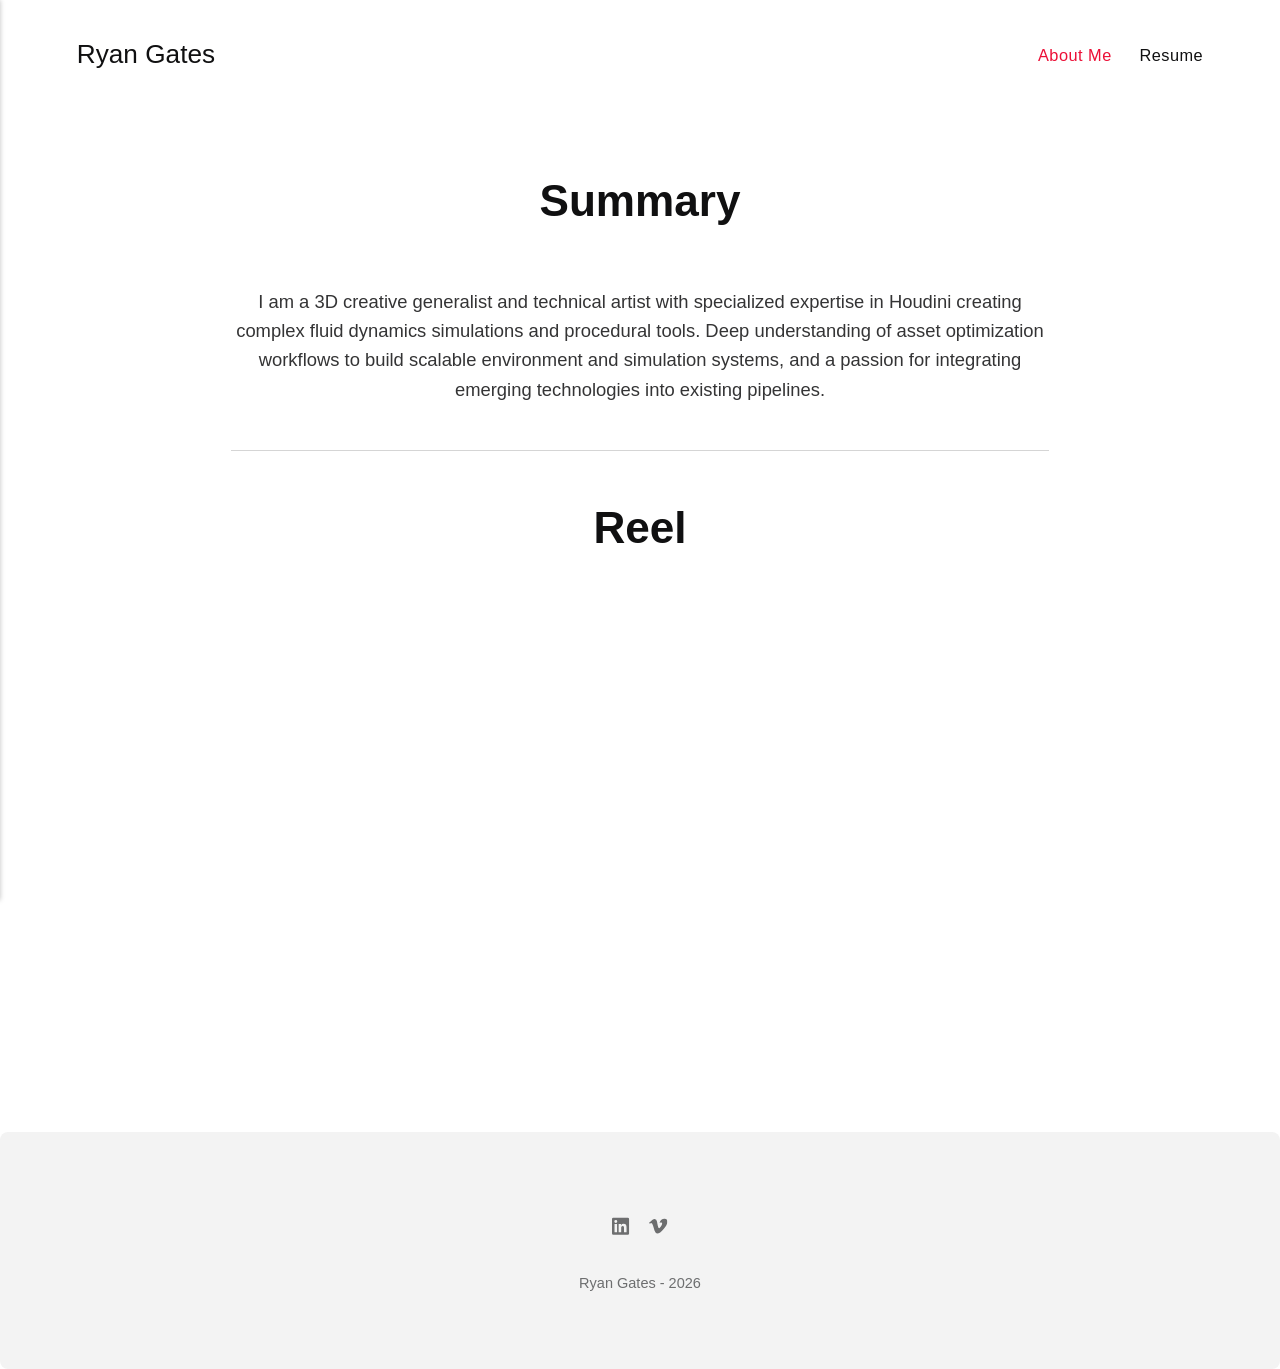
<file: index.html>
<!DOCTYPE html><html lang="en-gb"><head><meta charset="utf-8"><meta http-equiv="X-UA-Compatible" content="IE=edge"><meta name="viewport" content="width=device-width,initial-scale=1"><title>Summary - Ryan Gates</title><meta name="description" content="I am a 3D creative generalist and technical artist with specialized expertise in Houdini creating complex fluid dynamics simulations and&amp;hellip;"><meta name="generator" content="Publii Open-Source CMS for Static Site"><link rel="canonical" href="./"><link rel="stylesheet" href="./assets/css/style.css?v&#x3D;12a7b5b56283baac2e665ac5b97cb96e"><script type="application/ld+json">{"@context":"http://schema.org","@type":"Article","mainEntityOfPage":{"@type":"WebPage","@id":"./"},"headline":"Summary","datePublished":"2026-10-06T18:44-07:00","dateModified":"2026-10-07T21:37-07:00","description":"I am a 3D creative generalist and technical artist with specialized expertise in Houdini creating complex fluid dynamics simulations and&hellip;","author":{"@type":"Person","name":"Ryan Gates","url":"./authors/ryan-gates/"},"publisher":{"@type":"Organization","name":"Ryan Gates"}}</script><noscript><style>img[loading] {
                    opacity: 1;
                }</style></noscript></head><body class="page-template"><header class="header" id="js-header"><a href="./" class="logo">Ryan Gates</a><nav class="navbar js-navbar"><button class="navbar__toggle js-toggle" aria-label="Menu"><span class="navbar__toggle-box"><span class="navbar__toggle-inner">Menu</span></span></button><ul class="navbar__menu"><li class="active"><a href="./" target="_self">About Me</a></li><li><a href="./resume/" target="_self">Resume</a></li></ul></nav></header><main class="page"><div class="wrapper"><article class="content"><header class="content__header"><h1 class="content__title">Summary</h1></header><div class="content__inner"><div class="content__entry"><p class="align-center">I am a 3D creative generalist and technical artist with specialized expertise in Houdini creating complex fluid dynamics simulations and procedural tools. Deep understanding of asset optimization workflows to build scalable environment and simulation systems, and a passion for integrating emerging technologies into existing pipelines.</p><hr class="separator separator--long-line"><h1 id="reel" class="align-center">Reel</h1><div><div class="post__iframe"><iframe loading="lazy" src="https://player.vimeo.com/video/1152384455?title=0&amp;byline=0&amp;portrait=0&amp;badge=0&amp;autopause=0&amp;player_id=0&amp;app_id=58479" width="3840" height="2160" frameborder="0" allow="autoplay; fullscreen; picture-in-picture; clipboard-write; encrypted-media; web-share" referrerpolicy="strict-origin-when-cross-origin" title="Houdini FX Demo Reel - RYAN GATES"></iframe></div></div><p></p></div></div></article></div></main><footer class="footer"><div class="footer__social"><a href="https://www.linkedin.com/in/iamryangates/" aria-label="LinkedIn" class="linkedin"><svg><use xlink:href="./assets/svg/svg-map.svg#linkedin"/></svg> </a><a href="https://vimeo.com/ryangatesfx" aria-label="Vimeo" class="vimeo"><svg><use xlink:href="./assets/svg/svg-map.svg#vimeo"/></svg></a></div><div class="footer__copyright">Ryan Gates - 2026</div></footer><script>window.publiiThemeMenuConfig = {    
      mobileMenuMode: 'sidebar',
      animationSpeed: 300,
      submenuWidth: 'auto',
      doubleClickTime: 500,
      mobileMenuExpandableSubmenus: true, 
      relatedContainerForOverlayMenuSelector: '.navbar',
   };</script><script defer="defer" src="./assets/js/scripts.min.js?v&#x3D;1b09dc64eb6086ddc9720890661ff038"></script><script>var images = document.querySelectorAll('img[loading]');

      for (var i = 0; i < images.length; i++) {
         if (images[i].complete) {
               images[i].classList.add('is-loaded');
         } else {
               images[i].addEventListener('load', function () {
                  this.classList.add('is-loaded');
               }, false);
         }
      }</script></body></html>
</file>
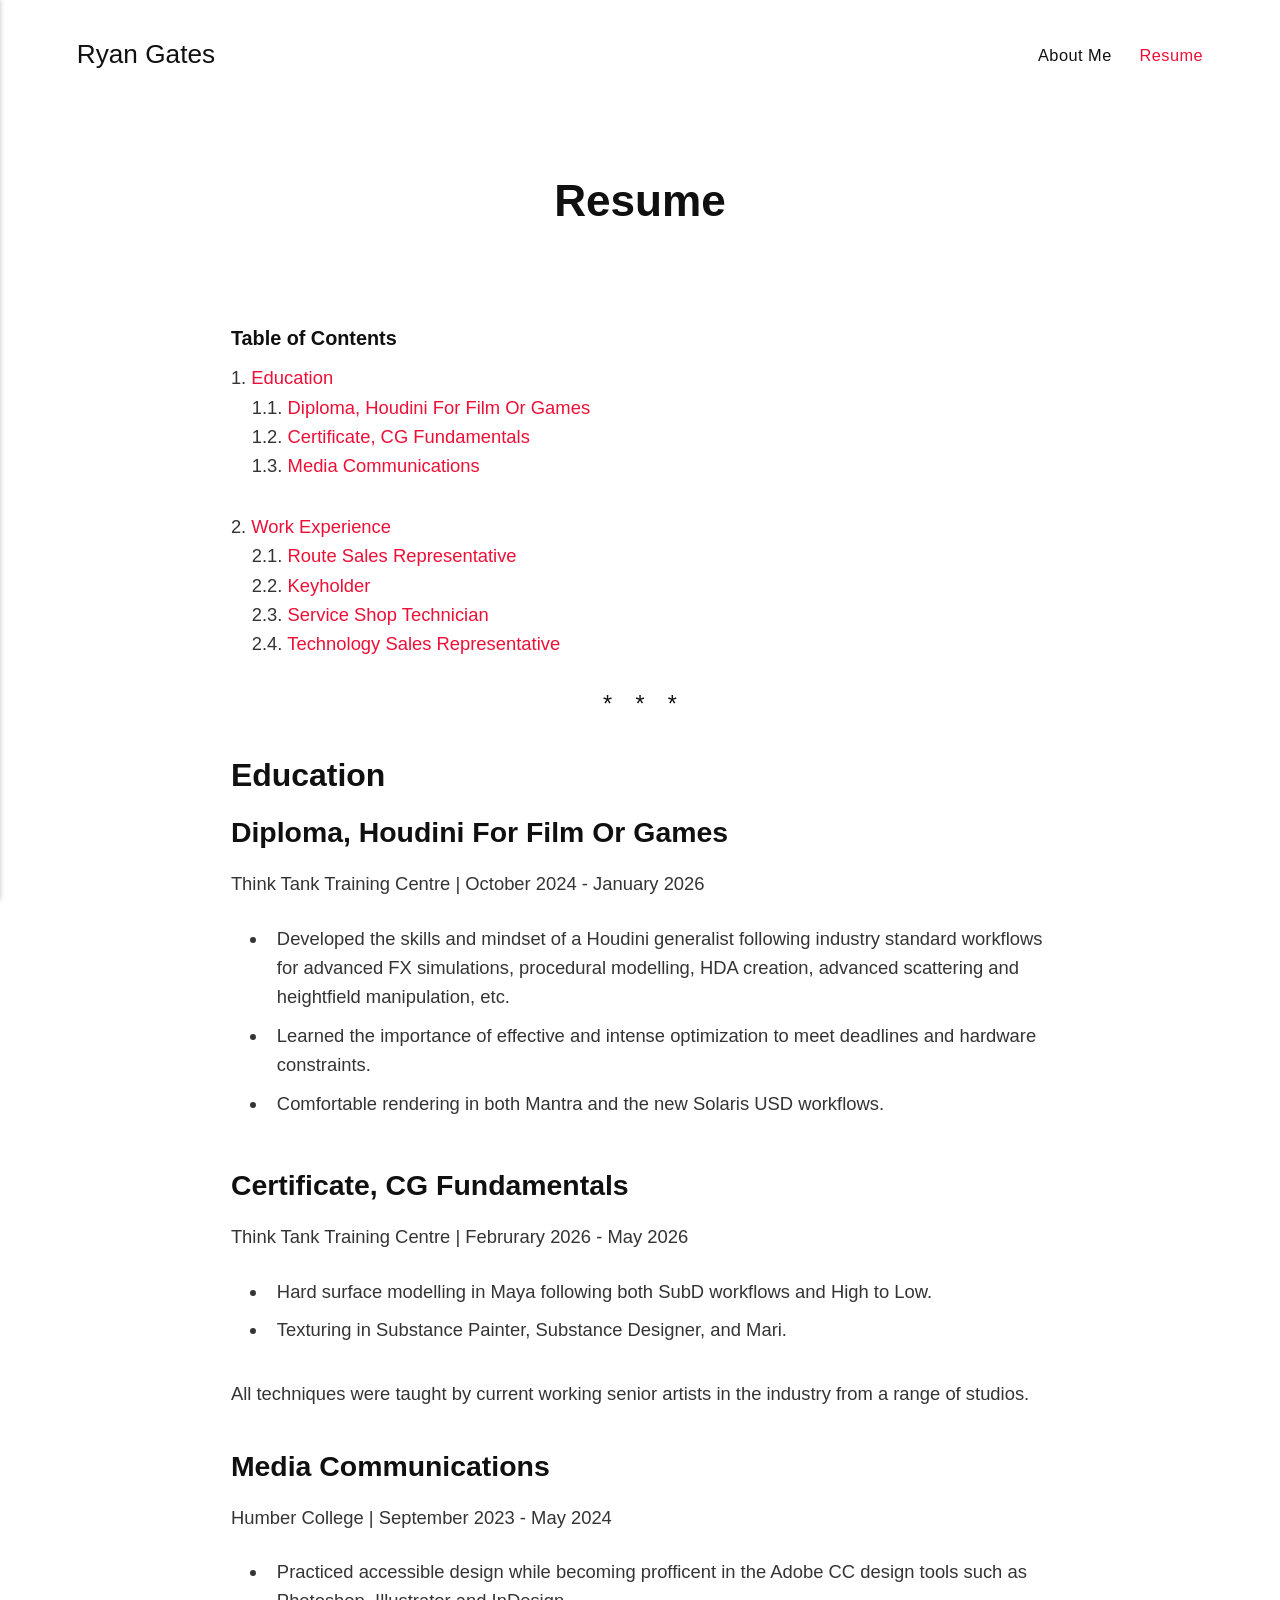
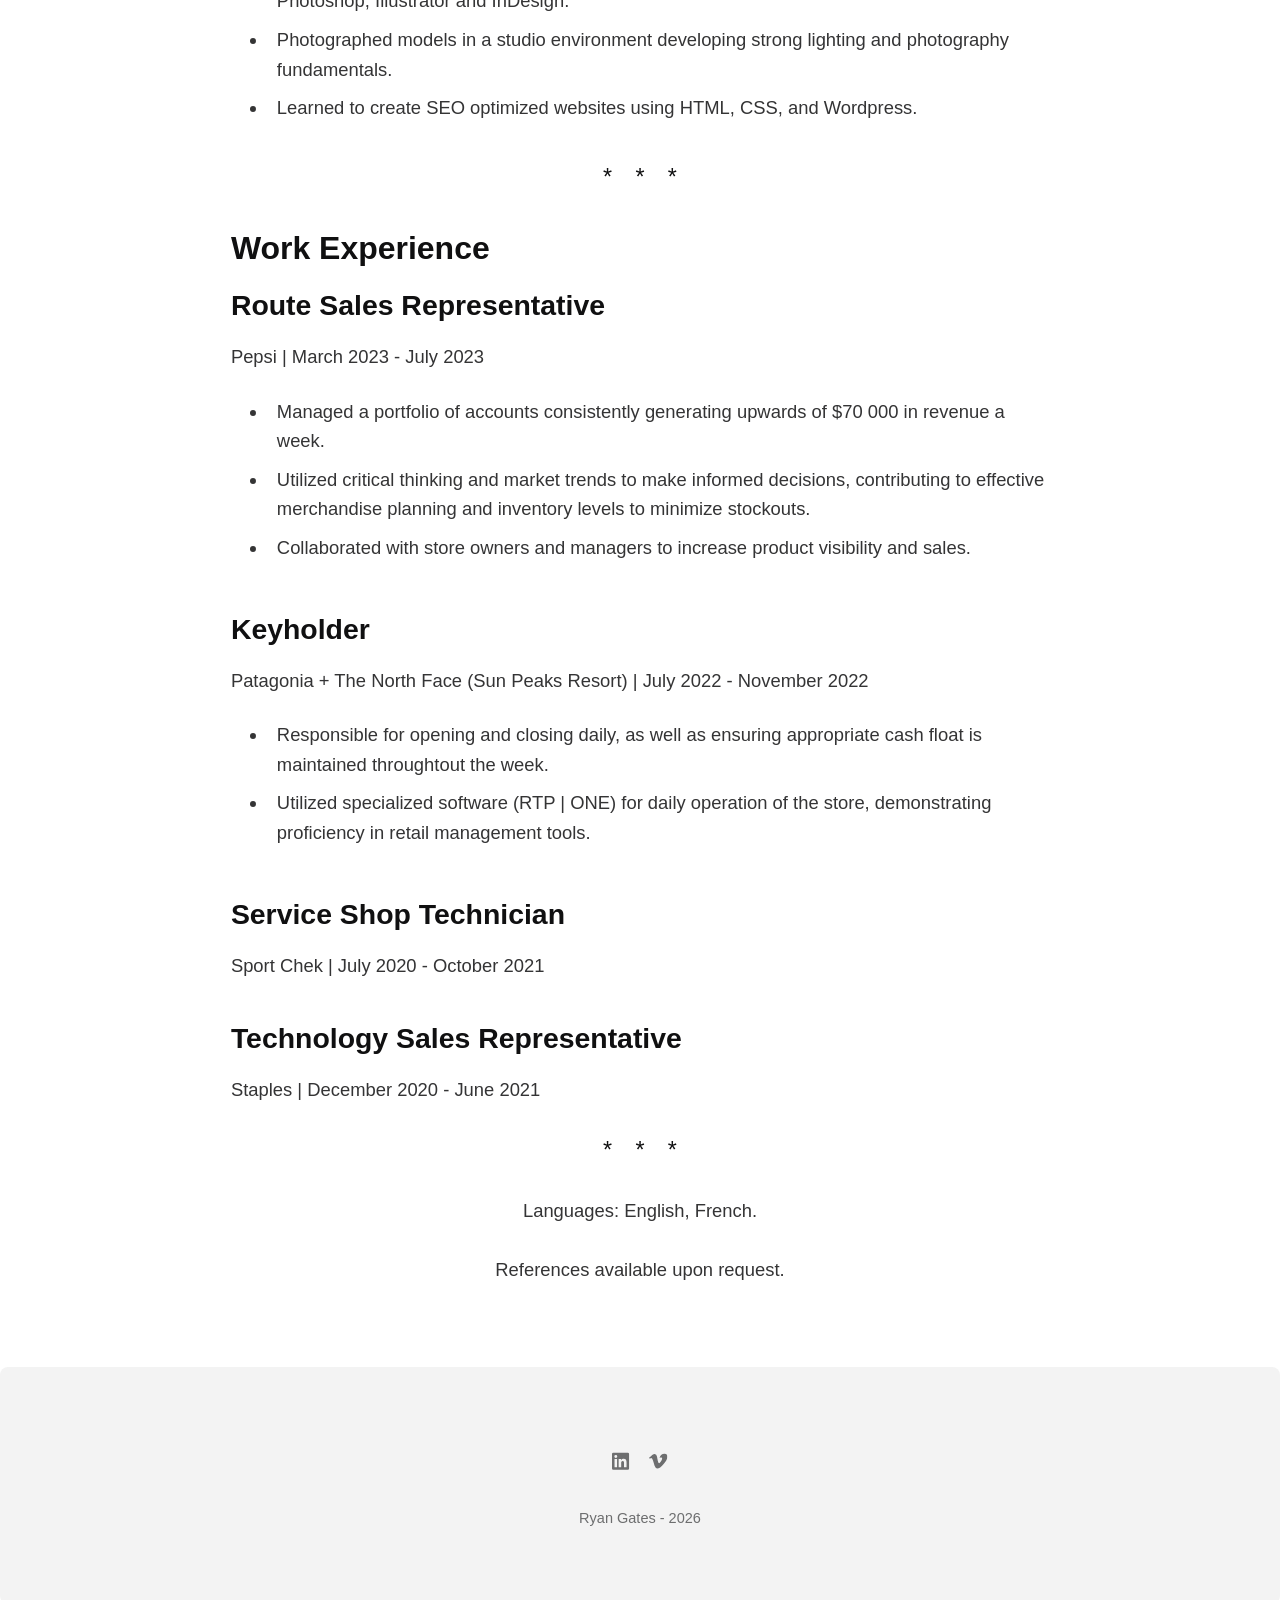
<file: resume/index.html>
<!DOCTYPE html><html lang="en-gb"><head><meta charset="utf-8"><meta http-equiv="X-UA-Compatible" content="IE=edge"><meta name="viewport" content="width=device-width,initial-scale=1"><title>Resume - Ryan Gates</title><meta name="description" content="Education Diploma, Houdini For Film Or Games Think Tank Training Centre | October 2024 - January 2026 Developed the skills&amp;hellip;"><meta name="generator" content="Publii Open-Source CMS for Static Site"><link rel="canonical" href="./../resume/"><link rel="stylesheet" href="./../assets/css/style.css?v&#x3D;12a7b5b56283baac2e665ac5b97cb96e"><script type="application/ld+json">{"@context":"http://schema.org","@type":"Article","mainEntityOfPage":{"@type":"WebPage","@id":"./../resume/"},"headline":"Resume","datePublished":"2026-10-06T18:44-07:00","dateModified":"2026-10-07T21:44-07:00","description":"Education Diploma, Houdini For Film Or Games Think Tank Training Centre | October 2024 - January 2026 Developed the skills&hellip;","author":{"@type":"Person","name":"Ryan Gates","url":"./../authors/ryan-gates/"},"publisher":{"@type":"Organization","name":"Ryan Gates"}}</script><noscript><style>img[loading] {
                    opacity: 1;
                }</style></noscript></head><body class="page-template"><header class="header" id="js-header"><a href="./../" class="logo">Ryan Gates</a><nav class="navbar js-navbar"><button class="navbar__toggle js-toggle" aria-label="Menu"><span class="navbar__toggle-box"><span class="navbar__toggle-inner">Menu</span></span></button><ul class="navbar__menu"><li><a href="./../" target="_self">About Me</a></li><li class="active"><a href="./../resume/" target="_self">Resume</a></li></ul></nav></header><main class="page"><div class="wrapper"><article class="content"><header class="content__header"><h1 class="content__title">Resume</h1></header><div class="content__inner"><div class="content__entry"><div class="post__toc"><h3>Table of Contents</h3><ul><li><a href="#mcetoc_1k4a83njqfo">Education</a><ul><li><a href="#mcetoc_1k4a83njqfq">Diploma, Houdini For Film Or Games</a></li><li><a href="#mcetoc_1k4a83njqfs">Certificate, CG Fundamentals</a></li><li><a href="#mcetoc_1k4a83njqfv">Media Communications</a></li></ul></li><li><a href="#mcetoc_1k4a83njqg1">Work Experience</a><ul><li><a href="#mcetoc_1k4a83njqg3">Route Sales Representative</a></li><li><a href="#mcetoc_1k4a83njqg6">Keyholder</a></li><li><a href="#mcetoc_1k4a83njqg9">Service Shop Technician</a></li><li><a href="#mcetoc_1k4a83njqgc">Technology Sales Representative</a></li></ul></li></ul></div><hr><h2 id="mcetoc_1k4a83njqfo" dir="ltr">Education</h2><h3 id="mcetoc_1k4a83njqfq" class="Lexical__h4" dir="ltr">Diploma, Houdini For Film Or Games</h3><address id="mcetoc_1k4a83njqfr" class="Lexical__h5" dir="ltr">Think Tank Training Centre | October 2024 - January 2026</address><ul class="Lexical__ul Lexical__ul--depth-1"><li class="Lexical__listItem" dir="ltr" value="1">Developed the skills and mindset of a Houdini generalist following industry standard workflows for advanced FX simulations, procedural modelling, HDA creation, advanced scattering and heightfield manipulation, etc.</li><li class="Lexical__listItem" dir="ltr" value="2">Learned the importance of effective and intense optimization to meet deadlines and hardware constraints.</li><li class="Lexical__listItem" dir="ltr" value="3">Comfortable rendering in both Mantra and the new Solaris USD workflows.</li></ul><h3 id="mcetoc_1k4a83njqfs" class="Lexical__h4" dir="ltr">Certificate, CG Fundamentals</h3><address id="mcetoc_1k4a83njqft" class="Lexical__h5" dir="ltr">Think Tank Training Centre | Februrary 2026 - May 2026</address><ul class="Lexical__ul Lexical__ul--depth-1"><li class="Lexical__listItem" dir="ltr" value="1">Hard surface modelling in Maya following both SubD workflows and High to Low.</li><li class="Lexical__listItem" dir="ltr" value="2">Texturing in Substance Painter, Substance Designer, and Mari.</li></ul><p class="Lexical__paragraph" dir="ltr">All techniques were taught by current working senior artists in the industry from a range of studios.</p><h3 id="mcetoc_1k4a83njqfv" class="Lexical__h4" dir="ltr">Media Communications</h3><address id="mcetoc_1k4a83njqg0" class="Lexical__h5" dir="ltr">Humber College | September 2023 - May 2024</address><ul class="Lexical__ul Lexical__ul--depth-1"><li class="Lexical__listItem" dir="ltr" value="1">Practiced accessible design while becoming profficent in the Adobe CC design tools such as Photoshop, Illustrator and InDesign.</li><li class="Lexical__listItem" dir="ltr" value="2">Photographed models in a studio environment developing strong lighting and photography fundamentals.</li><li class="Lexical__listItem" dir="ltr" value="3">Learned to create SEO optimized websites using HTML, CSS, and Wordpress.</li></ul><hr><h2 id="mcetoc_1k4a83njqg1" class="Lexical__h2" dir="ltr">Work Experience</h2><h3 id="mcetoc_1k4a83njqg3" class="Lexical__h4" dir="ltr">Route Sales Representative</h3><address id="mcetoc_1k4a83njqg4" class="Lexical__h5" dir="ltr">Pepsi | March 2023 - July 2023</address><ul class="Lexical__ul Lexical__ul--depth-1"><li class="Lexical__listItem" dir="ltr" value="1">Managed a portfolio of accounts consistently generating upwards of $70 000 in revenue a week.</li><li class="Lexical__listItem" dir="ltr" value="2">Utilized critical thinking and market trends to make informed decisions, contributing to effective merchandise planning and inventory levels to minimize stockouts.</li><li class="Lexical__listItem" dir="ltr" value="3">Collaborated with store owners and managers to increase product visibility and sales.</li></ul><h3 id="mcetoc_1k4a83njqg6" class="Lexical__h4" dir="ltr">Keyholder</h3><address id="mcetoc_1k4a83njqg7" class="Lexical__h4" dir="ltr">Patagonia + The North Face (Sun Peaks Resort) | July 2022 - November 2022</address><ul class="Lexical__ul Lexical__ul--depth-1"><li class="Lexical__listItem" dir="ltr" value="1">Responsible for opening and closing daily, as well as ensuring appropriate cash float is maintained throughtout the week.</li><li class="Lexical__listItem" dir="ltr" value="2">Utilized specialized software (RTP | ONE) for daily operation of the store, demonstrating proficiency in retail management tools.</li></ul><h3 id="mcetoc_1k4a83njqg9" class="Lexical__h4" dir="ltr">Service Shop Technician</h3><address id="mcetoc_1k4a83njqga" class="Lexical__h5" dir="ltr">Sport Chek | July 2020 - October 2021</address><h3 id="mcetoc_1k4a83njqgc" class="Lexical__h4" dir="ltr">Technology Sales Representative</h3><address id="mcetoc_1k4a83njqgd" class="Lexical__h5" dir="ltr">Staples | December 2020 - June 2021</address><hr><p class="align-center">Languages: English, French.<br><br>References available upon request.</p></div></div></article></div></main><footer class="footer"><div class="footer__social"><a href="https://www.linkedin.com/in/iamryangates/" aria-label="LinkedIn" class="linkedin"><svg><use xlink:href="./../assets/svg/svg-map.svg#linkedin"/></svg> </a><a href="https://vimeo.com/ryangatesfx" aria-label="Vimeo" class="vimeo"><svg><use xlink:href="./../assets/svg/svg-map.svg#vimeo"/></svg></a></div><div class="footer__copyright">Ryan Gates - 2026</div></footer><script>window.publiiThemeMenuConfig = {    
      mobileMenuMode: 'sidebar',
      animationSpeed: 300,
      submenuWidth: 'auto',
      doubleClickTime: 500,
      mobileMenuExpandableSubmenus: true, 
      relatedContainerForOverlayMenuSelector: '.navbar',
   };</script><script defer="defer" src="./../assets/js/scripts.min.js?v&#x3D;1b09dc64eb6086ddc9720890661ff038"></script><script>var images = document.querySelectorAll('img[loading]');

      for (var i = 0; i < images.length; i++) {
         if (images[i].complete) {
               images[i].classList.add('is-loaded');
         } else {
               images[i].addEventListener('load', function () {
                  this.classList.add('is-loaded');
               }, false);
         }
      }</script></body></html>
</file>
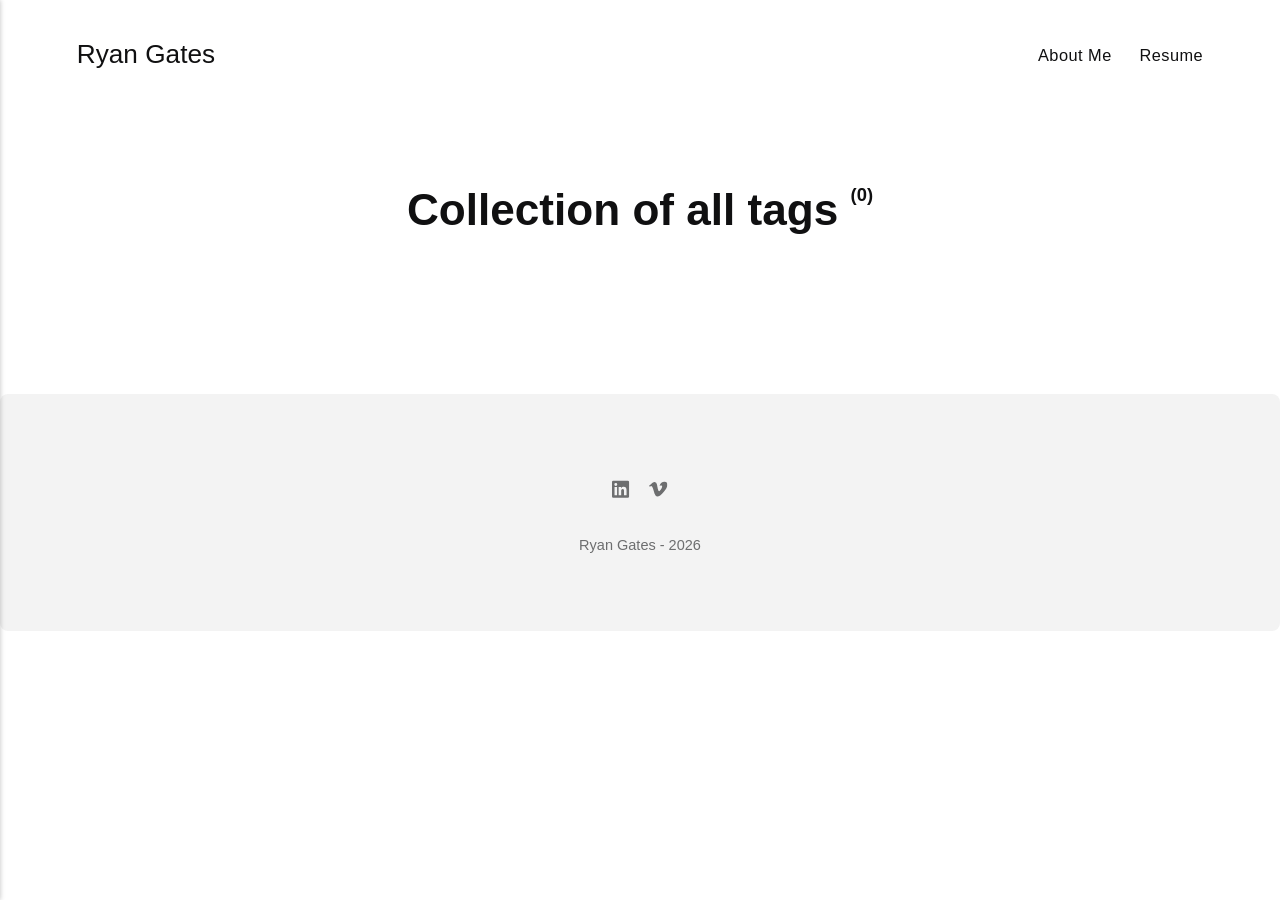
<file: tags/index.html>
<!DOCTYPE html><html lang="en-gb"><head><meta charset="utf-8"><meta http-equiv="X-UA-Compatible" content="IE=edge"><meta name="viewport" content="width=device-width,initial-scale=1"><title>All tags - Ryan Gates</title><meta name="robots" content="noindex, follow"><meta name="generator" content="Publii Open-Source CMS for Static Site"><link rel="stylesheet" href="./../assets/css/style.css?v&#x3D;12a7b5b56283baac2e665ac5b97cb96e"><script type="application/ld+json">{"@context":"http://schema.org","@type":"Organization","name":"Ryan Gates","url":"./../","sameAs":["https://www.linkedin.com/in/iamryangates/","https://vimeo.com/ryangatesfx"]}</script><noscript><style>img[loading] {
                    opacity: 1;
                }</style></noscript></head><body class="tags-template"><header class="header" id="js-header"><a href="./../" class="logo">Ryan Gates</a><nav class="navbar js-navbar"><button class="navbar__toggle js-toggle" aria-label="Menu"><span class="navbar__toggle-box"><span class="navbar__toggle-inner">Menu</span></span></button><ul class="navbar__menu"><li><a href="./../" target="_self">About Me</a></li><li><a href="./../resume/" target="_self">Resume</a></li></ul></nav></header><main class="page page--tags"><div class="wrapper"><div class="hero"><h1>Collection of all tags <sup>(0)</sup></h1></div><ul class="l-grid l-grid--3"></ul></div></main><footer class="footer"><div class="footer__social"><a href="https://www.linkedin.com/in/iamryangates/" aria-label="LinkedIn" class="linkedin"><svg><use xlink:href="./../assets/svg/svg-map.svg#linkedin"/></svg> </a><a href="https://vimeo.com/ryangatesfx" aria-label="Vimeo" class="vimeo"><svg><use xlink:href="./../assets/svg/svg-map.svg#vimeo"/></svg></a></div><div class="footer__copyright">Ryan Gates - 2026</div></footer><script>window.publiiThemeMenuConfig = {    
      mobileMenuMode: 'sidebar',
      animationSpeed: 300,
      submenuWidth: 'auto',
      doubleClickTime: 500,
      mobileMenuExpandableSubmenus: true, 
      relatedContainerForOverlayMenuSelector: '.navbar',
   };</script><script defer="defer" src="./../assets/js/scripts.min.js?v&#x3D;1b09dc64eb6086ddc9720890661ff038"></script><script>var images = document.querySelectorAll('img[loading]');

      for (var i = 0; i < images.length; i++) {
         if (images[i].complete) {
               images[i].classList.add('is-loaded');
         } else {
               images[i].addEventListener('load', function () {
                  this.classList.add('is-loaded');
               }, false);
         }
      }</script></body></html>
</file>
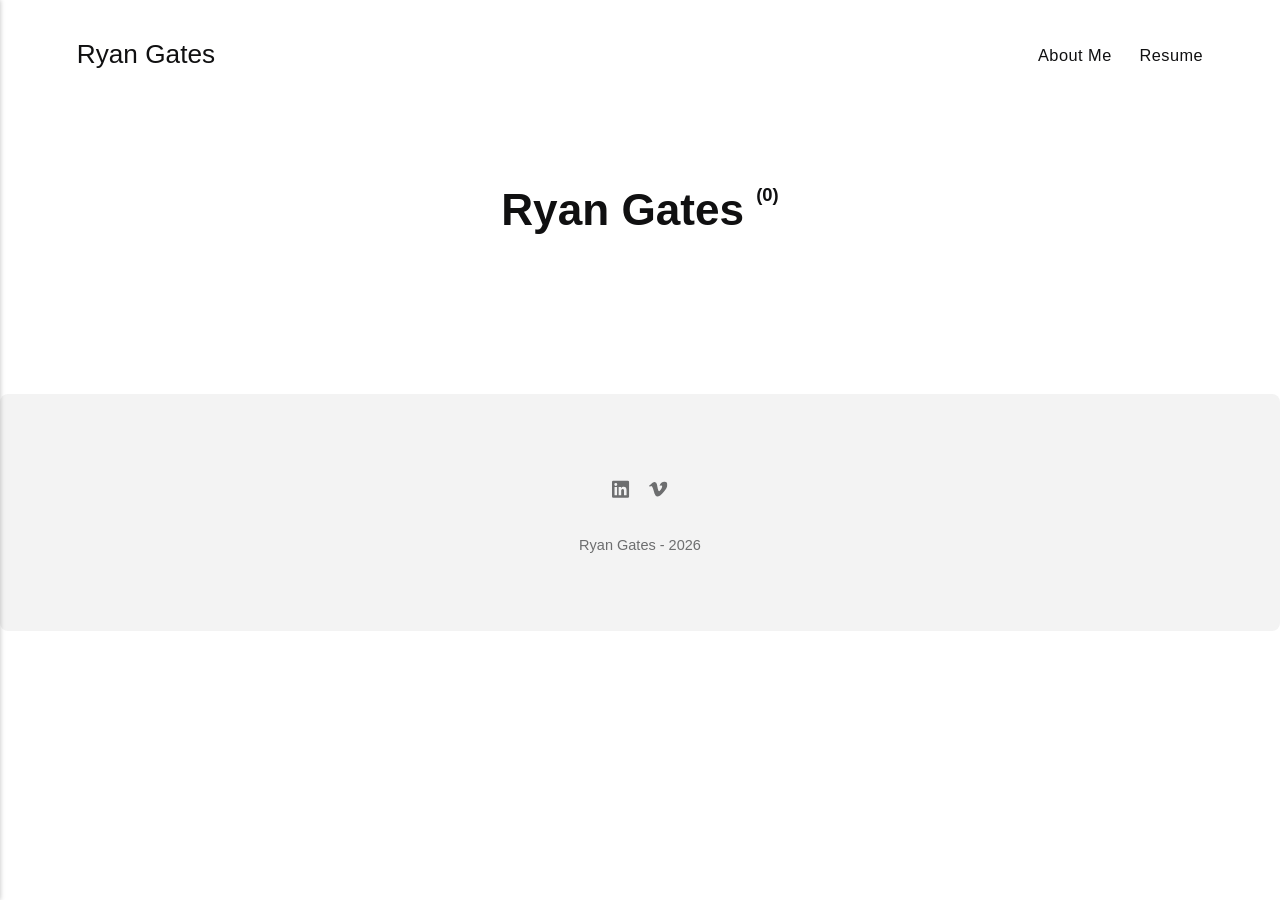
<file: authors/ryan-gates/index.html>
<!DOCTYPE html><html lang="en-gb"><head><meta charset="utf-8"><meta http-equiv="X-UA-Compatible" content="IE=edge"><meta name="viewport" content="width=device-width,initial-scale=1"><title>Author: Ryan Gates - Ryan Gates</title><meta name="robots" content="noindex, follow"><meta name="generator" content="Publii Open-Source CMS for Static Site"><link rel="stylesheet" href="./../../assets/css/style.css?v&#x3D;12a7b5b56283baac2e665ac5b97cb96e"><script type="application/ld+json">{"@context":"http://schema.org","@type":"Organization","name":"Ryan Gates","url":"./../../","sameAs":["https://www.linkedin.com/in/iamryangates/","https://vimeo.com/ryangatesfx"]}</script><noscript><style>img[loading] {
                    opacity: 1;
                }</style></noscript></head><body class="author-template"><header class="header" id="js-header"><a href="./../../" class="logo">Ryan Gates</a><nav class="navbar js-navbar"><button class="navbar__toggle js-toggle" aria-label="Menu"><span class="navbar__toggle-box"><span class="navbar__toggle-inner">Menu</span></span></button><ul class="navbar__menu"><li><a href="./../../" target="_self">About Me</a></li><li><a href="./../../resume/" target="_self">Resume</a></li></ul></nav></header><main class="page page--author"><div class="wrapper"><div class="hero"><h1>Ryan Gates <sup>(0)</sup></h1></div><div class="l-grid l-grid--3"></div></div></main><footer class="footer"><div class="footer__social"><a href="https://www.linkedin.com/in/iamryangates/" aria-label="LinkedIn" class="linkedin"><svg><use xlink:href="./../../assets/svg/svg-map.svg#linkedin"/></svg> </a><a href="https://vimeo.com/ryangatesfx" aria-label="Vimeo" class="vimeo"><svg><use xlink:href="./../../assets/svg/svg-map.svg#vimeo"/></svg></a></div><div class="footer__copyright">Ryan Gates - 2026</div></footer><script>window.publiiThemeMenuConfig = {    
      mobileMenuMode: 'sidebar',
      animationSpeed: 300,
      submenuWidth: 'auto',
      doubleClickTime: 500,
      mobileMenuExpandableSubmenus: true, 
      relatedContainerForOverlayMenuSelector: '.navbar',
   };</script><script defer="defer" src="./../../assets/js/scripts.min.js?v&#x3D;1b09dc64eb6086ddc9720890661ff038"></script><script>var images = document.querySelectorAll('img[loading]');

      for (var i = 0; i < images.length; i++) {
         if (images[i].complete) {
               images[i].classList.add('is-loaded');
         } else {
               images[i].addEventListener('load', function () {
                  this.classList.add('is-loaded');
               }, false);
         }
      }</script></body></html>
</file>
<file: assets/css/style.css>
:root{--page-margin:6vw;--page-width:1600px;--entry-width:80ch;--header-height:4rem;--border-radius:8px;--card-image-height:9rem;--body-font:-apple-system,BlinkMacSystemFont,"Segoe UI",Roboto,Oxygen,Ubuntu,Cantarell,"Fira Sans","Droid Sans","Helvetica Neue",Arial,sans-serif,"Apple Color Emoji","Segoe UI Emoji","Segoe UI Symbol";--heading-font:-apple-system,BlinkMacSystemFont,"Segoe UI",Roboto,Oxygen,Ubuntu,Cantarell,"Fira Sans","Droid Sans","Helvetica Neue",Arial,sans-serif,"Apple Color Emoji","Segoe UI Emoji","Segoe UI Symbol";--logo-font:var(--body-font);--menu-font:var(--body-font);--font-size:clamp(1rem, 1rem + (0.19999999999999996 * ((100vw - 20rem) / 80)), 1.2rem);--font-weight-normal:400;--font-weight-bold:600;--line-height:1.6;--letter-spacing:0em;--headings-weight:600;--headings-transform:none;--headings-style:normal;--headings-letter-spacing:0em;--headings-line-height:1.2;--white:#FFFFFF;--black:#000000;--dark:#101011;--gray-1:#343435;--gray-2:#6D6E6F;--light:#D5D5D5;--lighter:#F3F3F3;--color:#EC1037;--color-rgb:236,16,55;--text-color:#343435;--headings-color:#101011;--link-color:#EC1037;--link-color-hover:#101011}@media all and (min-width:56.25em){:root{--header-height:6rem}}*,:after,:before{-webkit-box-sizing:border-box;box-sizing:border-box;margin:0;padding:0}article,aside,footer,header,hgroup,main,nav,section{display:block}li{list-style:none}img{height:auto;max-width:100%;vertical-align:top}button,input,select,textarea{font:inherit}address{font-style:normal}::-moz-selection{background:var(--color);color:var(--white)}::selection{background:var(--color);color:var(--white)}html{font-size:var(--font-size);-webkit-font-smoothing:antialiased;-moz-osx-font-smoothing:grayscale;scroll-behavior:smooth}html.no-scroll{overflow:hidden;position:fixed}body{background:var(--white);color:var(--text-color);font-family:var(--body-font);font-variation-settings:"wght" var(--font-weight-normal);letter-spacing:var(--letter-spacing);line-height:var(--line-height);padding-top:calc(var(--header-height) + 3rem);overflow-x:hidden;-ms-scroll-chaining:none;overscroll-behavior:none}a{color:var(--link-color);text-decoration:none;-webkit-transition:all .12s linear;transition:all .12s linear}a:hover{color:var(--link-color-hover)}a:active{color:var(--link-color-hover)}a:focus{color:var(--link-color-hover);outline:0}.invert{color:var(--link-color-hover);text-decoration:none;-webkit-transition:all .12s linear;transition:all .12s linear}.invert:hover{color:var(--link-color)}.invert:active{color:var(--link-color)}.invert:focus{color:var(--link-color);outline:0}dl,ol,p,pre,ul{margin-top:calc(1rem + .5vw)}blockquote,figure,hr{margin-top:calc(1.5rem + .5vw);margin-bottom:calc(1.5rem + .5vw)}pre,table{margin-top:calc(1rem + .5vw);margin-bottom:calc(1.5rem + 1vw)}h1,h2,h3,h4,h5,h6{color:var(--headings-color);font-family:var(--heading-font);font-variation-settings:"wght" var(--headings-weight);font-style:var(--headings-style);-ms-hyphens:manual;hyphens:manual;letter-spacing:var(--headings-letter-spacing);line-height:var(--headings-line-height);margin-top:calc(1.5rem + 1vw);text-transform:var(--headings-transform)}.h1,h1{font-size:clamp(1.6018066406rem, 1.6018066406rem + 1.2847009376 * (100vw - 20rem) / 80, 2.8865075782rem)}.h2,h2{font-size:clamp(1.265625rem, 1.265625rem + .7616615295 * (100vw - 20rem) / 80, 2.0272865295rem)}.h3,h3{font-size:clamp(1.125rem, 1.125rem + .6770324707 * (100vw - 20rem) / 80, 1.8020324707rem)}.h4,h4{font-size:clamp(1.125rem, 1.125rem + .298828125 * (100vw - 20rem) / 80, 1.423828125rem)}.h5,h5{font-size:clamp(1rem, 1rem + .265625 * (100vw - 20rem) / 80, 1.265625rem)}.h6,h6{font-size:clamp(1rem, 1rem + .125 * (100vw - 20rem) / 80, 1.125rem)}h1+*,h2+*,h3+*,h4+*,h5+*,h6+*{margin-top:calc(.75rem + .5vw)}b,strong{font-variation-settings:"wght" var(--headings-weight)}blockquote{font-variation-settings:"wght" var(--font-weight-semibold);padding:2.5rem 15%;position:relative;text-align:center;font-size:clamp(1.125rem, 1.125rem + .140625 * (100vw - 20rem) / 80, 1.265625rem)}blockquote::after,blockquote::before{content:"";border-top:3px solid var(--light);position:absolute;top:.625rem;width:50%;height:1px;left:25%}blockquote::after{bottom:.625rem;top:auto;width:30%;left:35%}blockquote>:first-child{margin-top:0}ol,ul{margin-left:2rem}ol>li,ul>li{list-style:inherit;padding:0 0 .5rem .5rem}ol ol,ol ul,ul ol,ul ul{margin-bottom:.5rem;margin-top:.5rem}dl dt{font-variation-settings:"wght" var(--headings-weight)}code{background-color:rgba(var(--color-rgb),.1);border-radius:2px;color:var(--color);font-size:1rem;font-family:var(--monospace);padding:.25rem .5rem}pre{background-color:var(--lighter);border-radius:3px;font-size:1rem;padding:1.5rem;white-space:pre-wrap!important;word-wrap:break-word;width:100%}pre code{background-color:var(--lighter);color:inherit!important;font-size:inherit;padding:0}table{border:1px solid var(--light);border-collapse:collapse;border-spacing:0;vertical-align:top;text-align:left;width:100%}@media all and (max-width:37.4375em){table{display:block;overflow-x:auto}}table th{font-variation-settings:"wght" var(--font-weight-semibold);padding:.625rem 1rem}table td{border-top:1px solid var(--light);padding:.625rem 1rem}figcaption{color:var(--gray-2);font-family:var(--body-font);font-variation-settings:"wght" var(--font-weight-normal);font-size:.7901234568rem;margin-top:1rem;text-align:center}kbd{background:var(--dark);border-radius:2px;color:var(--white);font-family:var(--monospace);font-size:.8888em;padding:.125rem .375rem}sub,sup{font-size:65%}small{font-size:.7901234568rem}.separator,hr{background:0 0;border:none;height:auto;line-height:1;max-width:none;text-align:center}.separator::before,hr::before{content:"***";color:var(--dark);font-size:1.265625rem;font-variation-settings:"wght" var(--font-weight-bold);letter-spacing:1.265625rem;padding-left:1.265625rem}.separator--dot::before{content:"*";color:var(--dark);font-size:1.265625rem;font-variation-settings:"wght" var(--font-weight-bold);letter-spacing:1.265625rem;padding-left:1.265625rem}.separator--long-line{position:relative}.separator--long-line::before{content:"";height:1.265625rem}.separator--long-line::after{border-top:1px solid var(--light);content:"";height:1px;position:absolute;width:100%;top:50%;left:0}.btn,[type=button],[type=submit],button{background:var(--color);-webkit-box-shadow:0 8px 32px rgba(var(--color-rgb),.4);box-shadow:0 8px 32px rgba(var(--color-rgb),.4);border:none;border-radius:4px;color:#fff;cursor:pointer;display:inline-block;font:var(--headings-weight) 0.7023319616rem var(--heading-font);padding:.75rem 1.5rem;vertical-align:top;text-align:center;text-transform:uppercase;-webkit-transition:all .2s ease-out;transition:all .2s ease-out;will-change:transform;width:100%}@media all and (min-width:20em){.btn,[type=button],[type=submit],button{width:auto}}.btn:focus,.btn:hover,[type=button]:focus,[type=button]:hover,[type=submit]:focus,[type=submit]:hover,button:focus,button:hover{color:#fff;text-decoration:none;-webkit-transform:translateY(-3px);transform:translateY(-3px)}.btn:focus,[type=button]:focus,[type=submit]:focus,button:focus{outline:2px dotted var(--color)}.btn:disabled,[type=button]:disabled,[type=submit]:disabled,button:disabled{background-color:var(--light);-webkit-box-shadow:0 8px 32px rgba(0,0,0,.2);box-shadow:0 8px 32px rgba(0,0,0,.2);color:var(--dark);cursor:not-allowed}@media all and (max-width:19.9375em){.btn+.btn,.btn+[type=button],.btn+[type=submit],.btn+button,[type=button]+.btn,[type=button]+[type=button],[type=button]+[type=submit],[type=button]+button,[type=submit]+.btn,[type=submit]+[type=button],[type=submit]+[type=submit],[type=submit]+button,button+.btn,button+[type=button],button+[type=submit],button+button{margin-top:.5rem}}[type=button],[type=submit],button{-webkit-appearance:none;-moz-appearance:none}fieldset{border:1px solid var(--light);border-radius:4px;margin:0 0 1.5rem;padding:1.5rem}fieldset>legend{margin-left:-1rem;padding:0 1rem}legend{font-variation-settings:"wght" var(--headings-weight)}label{font-variation-settings:"wght" var(--headings-weight);margin:0 1rem .75rem 0}option{font-variation-settings:"wght" var(--font-weight-normal)}[type=email],[type=number],[type=search],[type=tel],[type=text],[type=url],select,textarea{background-color:var(--white);border:none;border:1px solid var(--light);border-radius:4px;font-size:1rem;outline:0;padding:.4rem .75rem;width:100%;-webkit-appearance:none;-moz-appearance:none}@media all and (min-width:37.5em){[type=email],[type=number],[type=search],[type=tel],[type=text],[type=url],select,textarea{width:auto}}[type=email]:focus,[type=number]:focus,[type=search]:focus,[type=tel]:focus,[type=text]:focus,[type=url]:focus,select:focus,textarea:focus{border-color:var(--gray-2)}input[type=checkbox],input[type=radio]{opacity:0;position:absolute}input[type=checkbox]+label,input[type=radio]+label{display:block;font-variation-settings:"wght" var(--font-weight-normal);position:relative;margin-left:-1px;cursor:pointer;padding:0 0 0 2.25rem}input[type=checkbox]+label::before,input[type=radio]+label::before{background-color:var(--white);border:1px solid var(--light);border-radius:2px;content:"";display:block;height:1.25rem;left:0;line-height:1.25rem;margin-right:.75rem;position:absolute;text-align:center;top:.25rem;width:1.25rem}input[type=checkbox]:checked+label::before,input[type=radio]:checked+label::before{background-image:none!important;content:"";border-color:var(--gray-2)}input[type=checkbox]:checked+label::after,input[type=radio]:checked+label::after{content:"";display:block;width:6px;height:9px;border:solid var(--color);border-width:0 2px 2px 0;left:.275rem;position:absolute;top:.75rem;-webkit-transform:rotate(45deg) translate(0,-50%);transform:rotate(45deg) translate(0,-50%)}input[type=radio]+label::before{border-radius:50%}[type=file]{margin-bottom:1.5rem;width:100%}select{border-radius:4px;max-width:100%;width:auto;position:relative}select:not([multiple]){background:url('data:image/svg+xml;utf8,<svg xmlns="http://www.w3.org/2000/svg" viewBox="0 0 6 6"><polygon points="3 6 3 6 0 0 6 0 3 6" fill="%238a8b8c"/></svg>') no-repeat 90% 50%;background-size:8px;padding-right:3rem}select[multiple]{border:1px solid var(--light);padding:1.5rem;width:100%}select[multiple]:hover{border-color:var(--light)}select[multiple]:focus{border-color:var(--light)}select[multiple]:disabled{background-color:var(--light);cursor:not-allowed}select[multiple]:disabled:hover{border-color:var(--light)}textarea{display:block;overflow:auto;resize:vertical;max-width:100%}.header{background:#fff;align-items:center;display:grid;grid-template-areas:". nav logo search .";grid-template-columns:var(--page-margin) auto 1fr auto var(--page-margin);height:var(--header-height);position:absolute;top:0;width:100%;z-index:99}@media all and (min-width:56.25em){.header{grid-template-areas:". logo nav search. "}}.header.is-visible{-webkit-box-shadow:0 3px 10px 0 rgba(0,0,0,.06);box-shadow:0 3px 10px 0 rgba(0,0,0,.06);opacity:1;position:fixed;-webkit-transform:translate(0,0);transform:translate(0,0);-webkit-transition:all .3s ease-out;transition:all .3s ease-out}.header.is-hidden{opacity:0;-webkit-transform:translate(0,-86px);transform:translate(0,-86px);-webkit-transition:background .3s,color .3s,opacity .3s,-webkit-transform .2s;transition:background .3s,color .3s,opacity .3s,-webkit-transform .2s;transition:transform .2s,background .3s,color .3s,opacity .3s;transition:transform .2s,background .3s,color .3s,opacity .3s,-webkit-transform .2s}.logo{grid-area:logo;color:var(--dark)!important;font-family:var(--logo-font);font-variation-settings:"wght" var(--font-weight-bold);font-size:1.423828125rem;white-space:nowrap}@media all and (max-width:56.1875em){.logo{text-align:center}}.logo>img{height:var(--header-height);-o-object-fit:contain;object-fit:contain;width:auto}.search{text-align:right;z-index:9999;grid-area:search}@media all and (min-width:56.25em){.search{margin-left:3rem}}.search__btn{border:none;background:0 0!important;-webkit-box-shadow:none!important;box-shadow:none!important;margin-bottom:0;padding-right:0;padding-left:0;width:auto}.search__btn:focus,.search__btn:hover{outline:0;-webkit-transform:translateY(0);transform:translateY(0)}.search__btn:focus>svg,.search__btn:hover>svg{fill:var(--color)}.search__btn>svg{display:inline-block;fill:var(--dark);-webkit-transition:all .24s ease;transition:all .24s ease;vertical-align:middle}.search__input{background:0 0;border:none;padding:0 1rem 0 0;width:100%}@media all and (min-width:37.5em){.search__input{min-width:18rem}}.search__input:focus{color:var(--dark)}.search__input:focus::-webkit-input-placeholder{color:var(--gray-2)!important;opacity:.66}.search__input:focus::-moz-placeholder{color:var(--gray-2)!important;opacity:.66}.search__input:focus:-ms-input-placeholder{color:var(--gray-2)!important;opacity:.66}.search__input:focus::-ms-input-placeholder{color:var(--gray-2)!important;opacity:.66}.search__input:focus::placeholder{color:var(--gray-2)!important;opacity:.66}.search__form{align-items:center;display:flex;justify-content:space-between}.search__submit{-webkit-box-shadow:unset;box-shadow:unset;width:auto!important}.search__overlay{background-color:var(--white);-webkit-box-shadow:1px 0 18px rgba(0,0,0,.12);box-shadow:1px 0 18px rgba(0,0,0,.12);border-radius:var(--border-radius);left:var(--page-margin);opacity:0;padding:.5rem .5rem .5rem 1rem;position:absolute;right:var(--page-margin);top:var(--header-height);-webkit-transition:all .24s ease-out;transition:all .24s ease-out;-webkit-transform:translateY(-.75rem);transform:translateY(-.75rem);visibility:hidden;z-index:2005}@media all and (min-width:37.5em){.search__overlay{left:auto;top:calc(var(--header-height) - .75rem)}}.search__overlay.expanded{-webkit-transform:translateY(0);transform:translateY(0);opacity:1;display:block;visibility:visible}.search__form{align-items:center;display:flex;justify-content:space-between}.navbar{grid-area:nav}@media all and (min-width:56.25em){.navbar{justify-self:end}}.navbar .navbar__menu{display:flex;list-style:none;margin:0 -.75rem 0 0;padding:0}@media all and (max-width:56.1875em){.navbar .navbar__menu{display:none}}.navbar .navbar__menu li{display:block;font-size:.8888888889rem;font-family:var(--menu-font);font-variation-settings:"wght" var(--font-weight-bold);line-height:var(--line-height);letter-spacing:.03em;padding:0;position:relative;white-space:nowrap}.navbar .navbar__menu li a,.navbar .navbar__menu li span[aria-haspopup=true]{color:var(--dark);display:block;padding:0 .75rem;-webkit-transition:all .24s ease-out;transition:all .24s ease-out}.navbar .navbar__menu li a:active,.navbar .navbar__menu li a:focus,.navbar .navbar__menu li a:hover,.navbar .navbar__menu li span[aria-haspopup=true]:active,.navbar .navbar__menu li span[aria-haspopup=true]:focus,.navbar .navbar__menu li span[aria-haspopup=true]:hover{color:var(--color)}.navbar .navbar__menu li span{color:var(--dark);cursor:default;display:block;padding:0 .5rem}.navbar .navbar__menu>li.active a,.navbar .navbar__menu>li.active span,.navbar .navbar__menu>li.active-parent a,.navbar .navbar__menu>li.active-parent span{color:var(--color)}.navbar .navbar__menu>li:hover>a,.navbar .navbar__menu>li:hover>span[aria-haspopup=true]{color:var(--color)}.navbar .has-submenu:active>.navbar__submenu,.navbar .has-submenu:focus>.navbar__submenu,.navbar .has-submenu:hover>.navbar__submenu{left:0;opacity:1;-webkit-transform:scale(1);transform:scale(1);visibility:visible;margin-top:.75rem}.navbar .has-submenu:active>.navbar__submenu:before,.navbar .has-submenu:focus>.navbar__submenu:before,.navbar .has-submenu:hover>.navbar__submenu:before{content:"";height:.8rem;position:absolute;width:100%;top:-.8rem}.navbar .has-submenu:active>.navbar__submenu.is-right-submenu,.navbar .has-submenu:focus>.navbar__submenu.is-right-submenu,.navbar .has-submenu:hover>.navbar__submenu.is-right-submenu{left:auto;right:0;-webkit-transform-origin:right top;transform-origin:right top}.navbar .has-submenu .has-submenu:active>.navbar__submenu,.navbar .has-submenu .has-submenu:focus>.navbar__submenu,.navbar .has-submenu .has-submenu:hover>.navbar__submenu{top:0;margin-top:0}.navbar .has-submenu .has-submenu:active>.navbar__submenu.is-right-submenu,.navbar .has-submenu .has-submenu:focus>.navbar__submenu.is-right-submenu,.navbar .has-submenu .has-submenu:hover>.navbar__submenu.is-right-submenu{top:0;margin-top:0}.navbar .navbar__submenu{background:var(--color);-webkit-box-shadow:0 2px 12px rgba(0,0,0,.15);box-shadow:0 2px 12px rgba(0,0,0,.15);border-radius:var(--border-radius);left:-9999px;list-style-type:none;margin:0;padding:.5rem 0;position:absolute;text-align:left;white-space:nowrap;z-index:1;opacity:0;-webkit-transform:scale(.8);transform:scale(.8);-webkit-transform-origin:0 top;transform-origin:0 top;-webkit-transition:opacity .15s,-webkit-transform .3s cubic-bezier(.275, 1.375, .8, 1);transition:opacity .15s,-webkit-transform .3s cubic-bezier(.275, 1.375, .8, 1);transition:opacity .15s,transform .3s cubic-bezier(.275, 1.375, .8, 1);transition:opacity .15s,transform .3s cubic-bezier(.275, 1.375, .8, 1),-webkit-transform .3s cubic-bezier(.275, 1.375, .8, 1);visibility:hidden}.navbar .navbar__submenu__submenu{z-index:2}.navbar .navbar__submenu li{line-height:1.5;font-size:.7901234568rem;padding:0 .75rem;text-transform:none}.navbar .navbar__submenu li a,.navbar .navbar__submenu li span[aria-haspopup=true]{color:var(--white)!important;padding:.5rem 1rem;-webkit-transition:all .24s ease;transition:all .24s ease}.navbar .navbar__submenu li a:active,.navbar .navbar__submenu li a:focus,.navbar .navbar__submenu li a:hover,.navbar .navbar__submenu li span[aria-haspopup=true]:active,.navbar .navbar__submenu li span[aria-haspopup=true]:focus,.navbar .navbar__submenu li span[aria-haspopup=true]:hover{background:rgba(255,255,255,.15);border-radius:4px;color:var(--white)!important}.navbar .navbar__submenu li span{color:var(--white)!important;padding:.5rem 1.25rem}.navbar .navbar__submenu li:hover>a,.navbar .navbar__submenu li:hover>span[aria-haspopup=true]{color:var(--white)!important}.navbar .navbar__toggle{background:0 0;-webkit-box-shadow:none;box-shadow:none;border:none;cursor:pointer;display:block;line-height:1;overflow:visible;padding:0;text-transform:none;z-index:2004}@media all and (min-width:37.5em){.navbar .navbar__toggle{height:var(--header-height)}}@media all and (min-width:56.25em){.navbar .navbar__toggle{display:none}}.navbar .navbar__toggle:focus,.navbar .navbar__toggle:hover{-webkit-box-shadow:none;box-shadow:none;outline:0;-webkit-transform:none;transform:none}.navbar .navbar__toggle-box{width:24px;height:14px;display:inline-block;position:relative}.navbar .navbar__toggle-inner{display:block;top:50%;text-indent:-9999999em}.navbar .navbar__toggle-inner::before{content:"";display:block;top:-6px}.navbar .navbar__toggle-inner::after{content:"";display:block;bottom:-6px}.navbar .navbar__toggle-inner,.navbar .navbar__toggle-inner::after,.navbar .navbar__toggle-inner::before{width:22px;height:2px;background-color:var(--dark);position:absolute;-webkit-transition:opacity .14s ease-out,-webkit-transform;transition:opacity .14s ease-out,-webkit-transform;transition:transform,opacity .14s ease-out;transition:transform,opacity .14s ease-out,-webkit-transform}.navbar .navbar__toggle-inner{-webkit-transition-duration:75ms;transition-duration:75ms;-webkit-transition-timing-function:cubic-bezier(0.55,0.055,0.675,0.19);transition-timing-function:cubic-bezier(0.55,0.055,0.675,0.19)}.navbar .navbar__toggle-inner::before{-webkit-transition:top 75ms ease .12s,opacity 75ms ease;transition:top 75ms ease .12s,opacity 75ms ease}.navbar .navbar__toggle-inner::after{-webkit-transition:bottom 75ms ease .12s,-webkit-transform 75ms cubic-bezier(.55, .055, .675, .19);transition:bottom 75ms ease .12s,-webkit-transform 75ms cubic-bezier(.55, .055, .675, .19);transition:bottom 75ms ease .12s,transform 75ms cubic-bezier(.55, .055, .675, .19);transition:bottom 75ms ease .12s,transform 75ms cubic-bezier(.55, .055, .675, .19),-webkit-transform 75ms cubic-bezier(.55, .055, .675, .19)}.navbar .navbar__toggle.is-active .navbar__toggle-inner{-webkit-transform:rotate(45deg);transform:rotate(45deg);-webkit-transition-delay:0.12s;transition-delay:0.12s;-webkit-transition-timing-function:cubic-bezier(0.215,0.61,0.355,1);transition-timing-function:cubic-bezier(0.215,0.61,0.355,1)}.navbar .navbar__toggle.is-active .navbar__toggle-inner::before{top:0;opacity:0;-webkit-transition:top 75ms ease,opacity 75ms ease .12s;transition:top 75ms ease,opacity 75ms ease .12s}.navbar .navbar__toggle.is-active .navbar__toggle-inner::after{bottom:0;-webkit-transform:rotate(-90deg);transform:rotate(-90deg);-webkit-transition:bottom 75ms ease,-webkit-transform 75ms cubic-bezier(.215, .61, .355, 1) .12s;transition:bottom 75ms ease,-webkit-transform 75ms cubic-bezier(.215, .61, .355, 1) .12s;transition:bottom 75ms ease,transform 75ms cubic-bezier(.215, .61, .355, 1) .12s;transition:bottom 75ms ease,transform 75ms cubic-bezier(.215, .61, .355, 1) .12s,-webkit-transform 75ms cubic-bezier(.215, .61, .355, 1) .12s}.navbar_mobile_overlay{background:var(--white);height:calc(100vh - 4rem);left:0;opacity:1;overflow:auto;pointer-events:auto;position:fixed;top:4rem;-webkit-transition:all .3s cubic-bezier(0, 0, .3, 1);transition:all .3s cubic-bezier(0, 0, .3, 1);width:100%;z-index:1000}@media all and (min-width:37.5em){.navbar_mobile_overlay{height:calc(100vh - var(--header-height));top:var(--header-height)}}.navbar_mobile_overlay.is-hidden{opacity:0;pointer-events:none}.navbar_mobile_overlay .navbar__menu{margin:24px}.navbar_mobile_overlay .navbar__menu li{font-family:var(--menu-font);list-style:none;margin:0;padding:0;text-align:center}.navbar_mobile_overlay .navbar__menu li .is-separator,.navbar_mobile_overlay .navbar__menu li a{color:var(--dark);display:block;padding:10px 20px 10px 0;position:relative}.navbar_mobile_overlay .navbar__menu li .is-separator:active,.navbar_mobile_overlay .navbar__menu li .is-separator:focus,.navbar_mobile_overlay .navbar__menu li .is-separator:hover,.navbar_mobile_overlay .navbar__menu li a:active,.navbar_mobile_overlay .navbar__menu li a:focus,.navbar_mobile_overlay .navbar__menu li a:hover{color:var(--color)}.navbar_mobile_overlay .navbar__menu li .is-separator[aria-haspopup=true]::after,.navbar_mobile_overlay .navbar__menu li a[aria-haspopup=true]::after{content:"";width:0;height:0;border-style:solid;border-width:5px 5px 0 5px;border-color:var(--gray-1) transparent transparent transparent;left:.5rem;top:14px;position:relative}.navbar_mobile_overlay .navbar__submenu{margin:0;padding:0;visibility:hidden}.navbar_mobile_overlay .navbar__submenu[aria-hidden=false]{visibility:visible}.navbar_mobile_overlay .navbar__submenu_wrapper{height:0;opacity:0;overflow:hidden;-webkit-transition:all .3s cubic-bezier(.275, 1.375, .8, 1);transition:all .3s cubic-bezier(.275, 1.375, .8, 1)}.navbar_mobile_overlay .navbar__submenu_wrapper.is-active{height:auto;opacity:1}.navbar_mobile_sidebar{background:var(--white);-webkit-box-shadow:0 0 5px rgba(0,0,0,.25);box-shadow:0 0 5px rgba(0,0,0,.25);height:100vh;left:0;max-width:400px;overflow:auto;position:fixed;top:0;-webkit-transition:all .3s cubic-bezier(0, 0, .3, 1);transition:all .3s cubic-bezier(0, 0, .3, 1);width:80%;z-index:1000}.navbar_mobile_sidebar.is-hidden{left:-400px}.navbar_mobile_sidebar .navbar__menu{margin:24px}.navbar_mobile_sidebar .navbar__menu li{font-family:var(--menu-font);font-size:16px;list-style:none;line-height:1.3;margin:0;padding:0}.navbar_mobile_sidebar .navbar__menu li .is-separator,.navbar_mobile_sidebar .navbar__menu li a{color:var(--dark);display:block;padding:10px 20px 10px 0;position:relative}.navbar_mobile_sidebar .navbar__menu li .is-separator:active,.navbar_mobile_sidebar .navbar__menu li .is-separator:focus,.navbar_mobile_sidebar .navbar__menu li .is-separator:hover,.navbar_mobile_sidebar .navbar__menu li a:active,.navbar_mobile_sidebar .navbar__menu li a:focus,.navbar_mobile_sidebar .navbar__menu li a:hover{color:var(--color)}.navbar_mobile_sidebar .navbar__menu li .is-separator[aria-haspopup=true]::after,.navbar_mobile_sidebar .navbar__menu li a[aria-haspopup=true]::after{content:"";width:0;height:0;border-style:solid;border-width:5px 5px 0 5px;border-color:var(--gray-1) transparent transparent transparent;right:0;top:18px;position:absolute}.navbar_mobile_sidebar .navbar__submenu{margin:0 0 0 24px;padding:0;visibility:hidden}.navbar_mobile_sidebar .navbar__submenu[aria-hidden=false]{visibility:visible}.navbar_mobile_sidebar .navbar__submenu_wrapper{height:0;opacity:0;overflow:hidden;-webkit-transition:all .3s cubic-bezier(.275, 1.375, .8, 1);transition:all .3s cubic-bezier(.275, 1.375, .8, 1)}.navbar_mobile_sidebar .navbar__submenu_wrapper.is-active{height:auto;opacity:1}.navbar_mobile_sidebar__overlay{background:rgba(0,0,0,.6);height:100%;opacity:1;pointer-events:auto;position:fixed;top:0;-webkit-transition:all .3s cubic-bezier(0, 0, .3, 1);transition:all .3s cubic-bezier(0, 0, .3, 1);width:100%;z-index:1000}.navbar_mobile_sidebar__overlay.is-hidden{opacity:0;pointer-events:none}.wrapper{-webkit-box-sizing:content-box;box-sizing:content-box;margin-left:auto;margin-right:auto;max-width:var(--page-width);padding:0 var(--page-margin)}.wrapper--narrow{max-width:var(--entry-width)}.hero{margin:auto;padding-bottom:calc(3rem + 1.5vw);text-align:center;max-width:var(--entry-width)}.hero h1{margin-top:1rem}.hero h1 sup{font-variation-settings:"wght" var(--font-weight-normal);font-size:1rem;vertical-align:top}.hero p{color:var(--gray-2)}@media all and (min-width:56.25em){.hero p{font-size:.8888888889rem;max-width:var(--entry-width);margin-left:auto;margin-right:auto}}.hero__date{font-size:.7023319616rem}.hero__avatar{-webkit-box-shadow:1px 16px 18px -6px rgba(0,0,0,.2);box-shadow:1px 16px 18px -6px rgba(0,0,0,.2);border-radius:var(--border-radius);height:3.25rem;margin:0 auto 1rem;width:3.25rem}.hero__btn{margin-top:2rem}.l-grid{display:grid;grid-gap:1.5rem 1rem;list-style:none;margin:0}@media all and (min-width:37.5em){.l-grid{grid-template-columns:repeat(2,1fr)}}@media all and (min-width:56.25em){.l-grid{grid-template-columns:repeat(3,1fr);grid-gap:3rem 1.8rem}}@media all and (min-width:56.25em){.l-grid--2{grid-template-columns:repeat(2,1fr)}}@media all and (min-width:75em){.l-grid--4{grid-template-columns:repeat(4,1fr)}}@media all and (min-width:75em){.l-grid--5{grid-template-columns:repeat(4,1fr)}}.l-grid--5 .c-card:nth-child(9n-4){grid-column:span 2;position:relative}.l-grid--5 .c-card:nth-child(9n-4) .c-card__image{height:100%}.l-grid--5 .c-card:nth-child(9n-4) .c-card__image:after{background:rgba(0,0,0,.4);content:"";left:0;height:100%;position:absolute;top:0;width:100%;z-index:0}.l-grid--5 .c-card:nth-child(9n-4) .c-card__tag{background:var(--color);border-radius:3px;display:inline-block;margin-bottom:.75rem;padding:.125rem .5rem;width:auto}.l-grid--5 .c-card:nth-child(9n-4) .c-card__wrapper{position:absolute;top:50%;left:50%;-webkit-transform:translate(-50%,-50%);transform:translate(-50%,-50%);padding-bottom:0;text-align:center;width:100%}.l-grid--5 .c-card:nth-child(9n-4) .c-card__wrapper *{color:#fff}.l-grid--5 .c-card:nth-child(9n-4) .c-card__wrapper h2{font-size:clamp(1.125rem, 1.125rem + .298828125 * (100vw - 20rem) / 80, 1.423828125rem)}.l-grid--5 .c-card:nth-child(9n-4) .c-card__meta{justify-content:center}.l-grid--5 .c-card:nth-child(9n-4) .c-card__text{display:none}.l-grid--5 .c-card:nth-child(7n-2),.l-grid--5 .c-card:nth-child(8n-3),.l-grid--5 .c-card:nth-child(9n-2),.l-grid--5 .c-card:nth-child(9n-3){align-self:start}@media all and (min-width:75em){.l-grid--6{grid-template-columns:repeat(4,1fr)}}.l-grid--6 p{display:none}.l-grid--6 .c-card:nth-child(2){position:relative}@media all and (min-width:75em){.l-grid--6 .c-card:nth-child(2){grid-column:span 2}}.l-grid--6 .c-card:nth-child(2) .c-card__image{height:100%}.l-grid--6 .c-card:nth-child(2) .c-card__image:after{background:rgba(0,0,0,.4);content:"";left:0;height:100%;position:absolute;top:0;width:100%;z-index:0}.l-grid--6 .c-card:nth-child(2) .c-card__tag{background:var(--color);border-radius:3px;display:inline-block;margin-bottom:.75rem;padding:.125rem .5rem;width:auto}.l-grid--6 .c-card:nth-child(2) .c-card__wrapper{position:absolute;top:50%;left:50%;-webkit-transform:translate(-50%,-50%);transform:translate(-50%,-50%);padding-bottom:0;text-align:center;width:100%}.l-grid--6 .c-card:nth-child(2) .c-card__wrapper *{color:#fff}.l-grid--6 .c-card:nth-child(2) .c-card__wrapper h2{font-size:clamp(1.125rem, 1.125rem + .298828125 * (100vw - 20rem) / 80, 1.423828125rem)}.l-grid--6 .c-card:nth-child(2) .c-card__meta{justify-content:center}.l-grid--6 .c-card:nth-child(2) .c-card__text{display:none}.l-grid--6 .c-card:first-child,.l-grid--6 .c-card:nth-child(3){align-self:start}.l-grid .c-card__image{height:var(--card-image-height)}.l-grid .c-card__image>img{-o-object-fit:cover;object-fit:cover;height:100%;width:100%}.l-masonry{display:flex;flex-wrap:wrap;list-style:none;margin:0}@media all and (min-width:37.5em){.l-masonry{--gutter-size:2vmin}}.l-masonry .gutter-sizer{width:var(--gutter-size)}.l-masonry>.c-card{width:100%;margin-bottom:6vmin}@media all and (min-width:37.5em){.l-masonry>.c-card{margin-bottom:4vmin;width:calc((100% - var(--gutter-size))/ 2)}}.l-masonry--3{--gutter-size:3vmin}@media all and (min-width:75em){.l-masonry--3>.c-card{width:calc((100% - var(--gutter-size) * 2)/ 3)}}.l-masonry--4{--gutter-size:2vmin}@media all and (min-width:56.25em){.l-masonry--4>.c-card{width:calc((100% - var(--gutter-size) * 2)/ 3)}}@media all and (min-width:75em){.l-masonry--4>.c-card{width:calc((100% - var(--gutter-size) * 3)/ 4)}}.c-card{background:var(--white);border-radius:var(--border-radius);-webkit-box-shadow:1px 16px 18px -6px rgba(0,0,0,.08);box-shadow:1px 16px 18px -6px rgba(0,0,0,.08);overflow:hidden;padding:0;-webkit-transition:all .2s ease-out;transition:all .2s ease-out;will-change:transform}.c-card--featured{background:-webkit-gradient(linear,left top,left bottom,from(rgba(var(--color-rgb),.2)),color-stop(90%,#fff));background:linear-gradient(to bottom,rgba(var(--color-rgb),.2) 0,#fff 90%)}.c-card:hover{-webkit-box-shadow:1px 32px 18px -6px rgba(0,0,0,.12);box-shadow:1px 32px 18px -6px rgba(0,0,0,.12);-webkit-transform:scale(1.02);transform:scale(1.02)}.c-card__image{display:block;border-radius:var(--border-radius);margin:0;overflow:hidden}.c-card__image>img{display:block;-webkit-transition:all .25s ease-out;transition:all .25s ease-out}.c-card__wrapper{padding:0 1.75rem 1.75rem}.c-card__header{margin-top:1.5rem}.c-card__tag{font-variation-settings:"wght" var(--font-weight-bold);font-size:.7901234568rem}.c-card__title{font-size:1rem;margin:.25rem 0 .5rem}.c-card__text{margin-top:1.5rem;font-size:.7901234568rem}.c-card__meta{color:var(--gray-2);display:flex;font-size:.624295077rem;justify-content:space-between;margin-top:1.5rem}.c-card__comments{margin-left:.75rem}.c-card__comments a{display:block}.c-card__comments a svg{fill:currentColor;height:16px;width:16px;vertical-align:sub}.c-card--compact{align-self:start;position:relative}.c-card--compact .c-card__image{height:var(--card-image-height)!important}.c-card--compact .c-card__image:after{background:rgba(0,0,0,.4);content:"";left:0;height:100%;position:absolute;top:0;width:100%;z-index:0}.c-card--compact .c-card__image>img{-o-object-fit:cover;object-fit:cover;height:100%;width:100%}.c-card--compact .c-card__tag{background:var(--color);border-radius:3px;display:inline-block;margin-bottom:.75rem;padding:.125rem .5rem;width:auto}.c-card--compact .c-card__wrapper{position:absolute;top:50%;left:50%;-webkit-transform:translate(-50%,-50%);transform:translate(-50%,-50%);padding-bottom:0;text-align:center;width:100%}.c-card--compact .c-card__wrapper *{color:#fff}.c-card--compact .c-card__wrapper h2{font-size:clamp(1.125rem, 1.125rem + .298828125 * (100vw - 20rem) / 80, 1.423828125rem)}.c-card--compact .c-card__meta{justify-content:center}.c-card--compact .c-card__text{display:none}.content{position:relative}.content__inner{max-width:var(--entry-width);margin:auto}.content__header{padding-bottom:calc(2.5rem + 1vw);text-align:center}.content__title{margin-top:.5rem}.content__meta{color:var(--gray-2);font-size:.7901234568rem;margin-top:1rem}.content__meta>*{display:inline-block;margin-right:1rem}.content__maintag{display:block;font-size:.7901234568rem;font-variation-settings:"wght" var(--font-weight-bold)}.content__comments>a{display:block}.content__comments>a svg{fill:currentColor;height:16px;margin-right:.2rem;width:16px}.content__featured-image{display:block;margin-top:0;text-align:center}.content__featured-image>img{border-radius:var(--border-radius)}.content__entry{margin-bottom:2rem;overflow-wrap:break-word}.content__entry>:first-child{margin-top:0}.content__entry a:hover{text-decoration:underline;-webkit-text-decoration-skip:ink;text-decoration-skip:ink}.content__last-updated{color:var(--gray-2);font-size:.7901234568rem;font-style:italic;margin:1rem 0 0}.content__tags-share{display:flex;justify-content:space-between;margin-top:calc(1rem + .5vw)}.content__tag{margin:0}.content__tag li{display:inline-block;list-style:none;padding:0 .5rem .5rem 0}.content__tag li>a{background:var(--lighter);border-radius:3px;color:var(--dark);display:block;font-family:var(--heading-font);font-size:.7901234568rem;font-variation-settings:"wght" var(--font-weight-bold);padding:.25rem .5rem}.content__tag li>a:hover{background:var(--dark);color:var(--white)}.content__share{flex-shrink:1}.content__share>a{display:inline-block;margin:0 .25rem}.content__share>a svg{fill:var(--gray-1);height:.888rem;margin:0 auto;pointer-events:none;-webkit-transition:all .12s linear 0s;transition:all .12s linear 0s;vertical-align:text-bottom;width:.888rem}.content__nav{display:flex;justify-content:space-between;margin:calc(2rem + 1vw) 0 0}.content__nav__link{color:var(--gray-2)!important;display:block;font-size:.624295077rem;text-transform:uppercase;-webkit-transition:all .12s linear;transition:all .12s linear}.content__nav__link:hover h3{color:var(--link-color)}.content__nav h3{font-size:1rem;position:relative;-webkit-transition:all .12s linear;transition:all .12s linear;margin:.25rem 0 0}.content__nav__prev{flex-basis:50%;text-align:left}.content__nav__next{flex-basis:50%;margin-left:auto;text-align:right}.content__bio{border-radius:12px;-webkit-box-shadow:0 0 32px rgba(0,0,0,.08);box-shadow:0 0 32px rgba(0,0,0,.08);display:flex;font-size:.8888888889rem;margin-top:calc(2rem + 1vw);padding:2.25rem}.bio__avatar{border-radius:var(--border-radius);flex-shrink:0;height:5rem;margin-right:1.75rem;width:5rem}.bio__name{margin:0}.bio__desc{margin-top:.75rem}.bio__desc>:first-child{margin-top:0}.content__related{background:var(--lighter);margin:calc(3rem + 1vw) 0 -4.5rem;padding:2rem 0 3rem}.content__related h2{margin-bottom:calc(.75rem + .5vw)}.post__image>img{border-radius:var(--border-radius)}.post__image--left{float:left;margin-bottom:1.5rem;margin-right:1.5rem;max-width:50%}.post__image--right{float:right;margin-bottom:1.5rem;margin-left:1.5rem;max-width:50%}.post__image--center{display:block;margin-left:auto;margin-right:auto;text-align:center}.post__image--wide{display:block}@media all and (min-width:56.25em){.post__image--wide{margin-left:calc(-50vw + 50%);margin-right:calc(-50vw + 50%);padding:0 var(--page-margin);text-align:center}.post__image--wide a,.post__image--wide img{display:block;height:auto;margin:auto;max-width:var(--page-width);width:100%}}.post__image--full{display:block;margin-left:calc(-50vw + 50%);margin-right:calc(-50vw + 50%);text-align:center}.post__image--full a,.post__image--full img{display:block;height:auto;width:100%}.post__iframe,.post__video{display:block;margin-top:calc(1.5rem + .5vw);margin-bottom:calc(1.5rem + .5vw);overflow:hidden;padding:0;position:relative;width:100%}.post__iframe::before,.post__video::before{display:block;content:"";padding-top:var(--embed-aspect-ratio)}.post__iframe iframe[height*="%"][width*="%"],.post__iframe iframe[height]:not([height*="%"])[width]:not([width*="%"]),.post__iframe video[height*="%"][width*="%"],.post__iframe video[height]:not([height*="%"])[width]:not([width*="%"]),.post__video iframe[height*="%"][width*="%"],.post__video iframe[height]:not([height*="%"])[width]:not([width*="%"]),.post__video video[height*="%"][width*="%"],.post__video video[height]:not([height*="%"])[width]:not([width*="%"]){border:none;height:100%;left:0;position:absolute;top:0;bottom:0;width:100%}.post__iframe:has(iframe:not([height]))::before,.post__iframe:has(iframe:not([width]))::before,.post__iframe:has(video:not([height]))::before,.post__iframe:has(video:not([width]))::before,.post__video:has(iframe:not([height]))::before,.post__video:has(iframe:not([width]))::before,.post__video:has(video:not([height]))::before,.post__video:has(video:not([width]))::before{display:none}.post__toc h3{font-size:clamp(1rem, 1rem + .125 * (100vw - 20rem) / 80, 1.125rem)}.post__toc ul{counter-reset:item;list-style:decimal;margin:calc(.5rem + .25vw) 0 calc(1.5rem + .25vw) 2ch}.post__toc ul li{counter-increment:item;padding:0}.post__toc ul ul{margin-top:0}.post__toc ul ul li{display:block}.post__toc ul ul li:before{content:counters(item, ".") ". ";margin-left:-20px}.comments-area{border-top:1px solid var(--lighter);margin-top:calc(2rem + 1vw)}.banner{text-align:center}.banner--before-content{margin-bottom:3rem}@media all and (min-width:56.25em){.banner--before-content{margin-bottom:3.75rem}}.banner--after-content{margin-top:calc(1.5rem + 1vw)}.page__entry>:first-child{margin-top:0}.page__entry a:hover{text-decoration:underline;-webkit-text-decoration-skip:ink;text-decoration-skip:ink}.page--search form{align-items:flex-start;display:flex;flex-wrap:wrap}@media all and (max-width:37.4375em){.page--search input{margin-bottom:.5rem}}@media all and (min-width:20em){.page--search input{flex:1 0 auto;margin-right:.5rem}}@media all and (max-width:37.4375em){.page--search button{width:100%}}.page--error__title{font-size:10vw}.page--author__website{align-items:center;display:inline-flex}.page--author__website a{margin-left:.4rem}.align-left{text-align:left}.align-right{text-align:right}.align-center{text-align:center}.align-justify{text-align:justify}.msg{padding:1rem 2rem}.msg--highlight{background-color:#fffcf1}.msg--info{background:#f2f9ff}.msg--success{background:#f7fbf6}.msg--warning{background:#fff3f3;color:#a94442}.dropcap:first-letter{float:left;font-family:var(--heading-font);font-size:4.1098906729rem;line-height:.7;margin-right:.5rem;padding:.5rem .5rem .5rem 0}.pec-wrapper{height:100%;left:0;position:absolute;top:0;width:100%}.pec-overlay{align-items:center;background-color:var(--light);font-size:14px;display:none;height:inherit;justify-content:center;line-height:1.4;padding:1rem;position:relative;text-align:center}@media all and (min-width:37.5em){.pec-overlay{font-size:16px;line-height:var(--line-height);padding:1rem 2rem}}.pec-overlay.is-active{display:flex}.pec-overlay-inner p{margin:0 0 1rem}.facebook:hover svg{fill:#3b5998}.twitter:hover svg{fill:#000000}.instagram:hover svg{fill:#000000}.vimeo:hover svg{fill:#1ab7ea}.pinterest:hover svg{fill:#bd081c}.youtube:hover svg{fill:#cd201f}.linkedin:hover svg{fill:#007bb6}.buffer:hover svg{fill:#333333}.mix:hover svg{fill:#fd8235}.whatsapp:hover svg{fill:#25D366}.pagination{margin-top:calc(3rem + 1.5vw);text-align:center;width:100%}@media all and (min-width:20em){.pagination>a+a{margin-left:.5rem}}.footer{background:var(--lighter);border-radius:var(--border-radius);padding:4rem 0 3rem;margin:4.5rem 0 0;text-align:center}.footer__copyright{color:var(--gray-2);font-size:.7901234568rem;padding:1rem 0}.footer__social>a{display:inline-block;padding:.5rem}.footer__social>a svg{fill:var(--gray-2);height:1rem;pointer-events:none;-webkit-transition:all .12s linear 0s;transition:all .12s linear 0s;width:1rem}.gallery{margin:calc(1.5rem + .5vw) -.5rem}@media all and (min-width:20em){.gallery{display:flex;flex-wrap:wrap}}@media all and (min-width:56.25em){.gallery-wrapper--wide{display:flex;justify-content:center;margin-left:calc(-50vw + 50%);margin-right:calc(-50vw + 50%)}.gallery-wrapper--wide .gallery{padding:0 var(--page-margin);max-width:var(--page-width)}}@media all and (min-width:56.25em){.gallery-wrapper--full{margin-left:calc(-50vw + 50%);margin-right:calc(-50vw + 50%)}}@media all and (min-width:20em){.gallery[data-columns="1"] .gallery__item{flex:1 0 100%}}@media all and (min-width:30em){.gallery[data-columns="2"] .gallery__item{flex:1 0 50%}}@media all and (min-width:37.5em){.gallery[data-columns="3"] .gallery__item{flex:1 0 33.333%}}@media all and (min-width:56.25em){.gallery[data-columns="4"] .gallery__item{flex:0 1 25%}}@media all and (min-width:56.25em){.gallery[data-columns="5"] .gallery__item{flex:0 1 20%}}@media all and (min-width:56.25em){.gallery[data-columns="6"] .gallery__item{flex:0 1 16.666%}}@media all and (min-width:56.25em){.gallery[data-columns="7"] .gallery__item{flex:1 0 14.285%}}@media all and (min-width:56.25em){.gallery[data-columns="8"] .gallery__item{flex:1 0 12.5%}}.gallery__item{margin:0;padding:.5rem;position:relative}@media all and (min-width:20em){.gallery__item{flex:1 0 50%}}@media all and (min-width:30em){.gallery__item{flex:1 0 33.333%}}@media all and (min-width:37.5em){.gallery__item{flex:1 0 25%}}.gallery__item a{border-radius:var(--border-radius);display:block;height:100%;overflow:hidden;width:100%}.gallery__item a::after{background:-webkit-gradient(linear,left bottom,left top,from(rgba(0,0,0,.4)),to(rgba(0,0,0,0)));background:linear-gradient(to top,rgba(0,0,0,.4) 0,rgba(0,0,0,0) 100%);border-radius:var(--border-radius);bottom:.5rem;content:"";display:block;opacity:0;left:.5rem;height:calc(100% - 1rem);position:absolute;right:.5rem;top:.5rem;-webkit-transition:all .24s ease-out;transition:all .24s ease-out;width:calc(100% - 1rem)}.gallery__item a:hover::after{opacity:1}.gallery__item img{display:block;height:100%;-o-object-fit:cover;object-fit:cover;width:100%}.gallery__item figcaption{bottom:1.2rem;color:var(--white);left:50%;opacity:0;position:absolute;text-align:center;-webkit-transform:translate(-50%,1.2rem);transform:translate(-50%,1.2rem);-webkit-transition:all .24s ease-out;transition:all .24s ease-out}.gallery__item:hover figcaption{opacity:1;-webkit-transform:translate(-50%,0);transform:translate(-50%,0)}.pswp--zoom-allowed .pswp__img{cursor:default!important}img[loading]{opacity:0}img.is-loaded{opacity:1;transition:all 1s cubic-bezier(.215, .61, .355, 1)}
</file>
